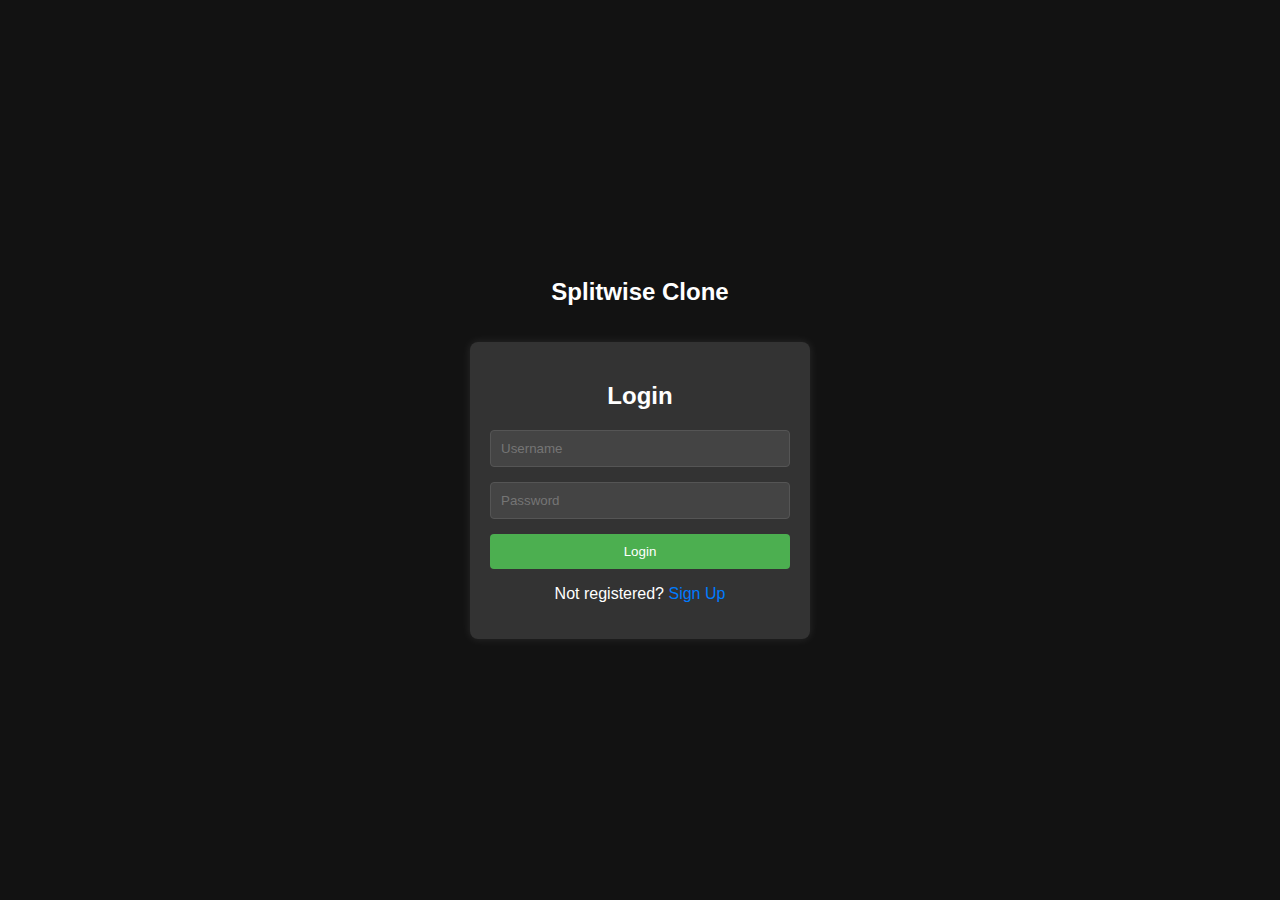
<file: index.html>
<!DOCTYPE html>
<html lang="en">

<head>
    <meta charset="UTF-8">
    <meta name="viewport" content="width=device-width, initial-scale=1.0">
    <title>Splitwise Clone - Login</title>
    <link rel="stylesheet" href="style.css">
</head>

<body>
    <div class="app-header">
        <h1>Splitwise Clone</h1>
    </div>
    <div class="login-container">
        <h2>Login</h2>
        <form class="login-form">
            <input type="text" name="username" placeholder="Username" required>
            <input type="password" name="password" placeholder="Password" required>
            <button type="submit">Login</button>
        </form>
        <div class="signup-link">
            <p>Not registered? <a href="signup.html">Sign Up</a></p>
        </div>
    </div>
</body>

</html>
</file>
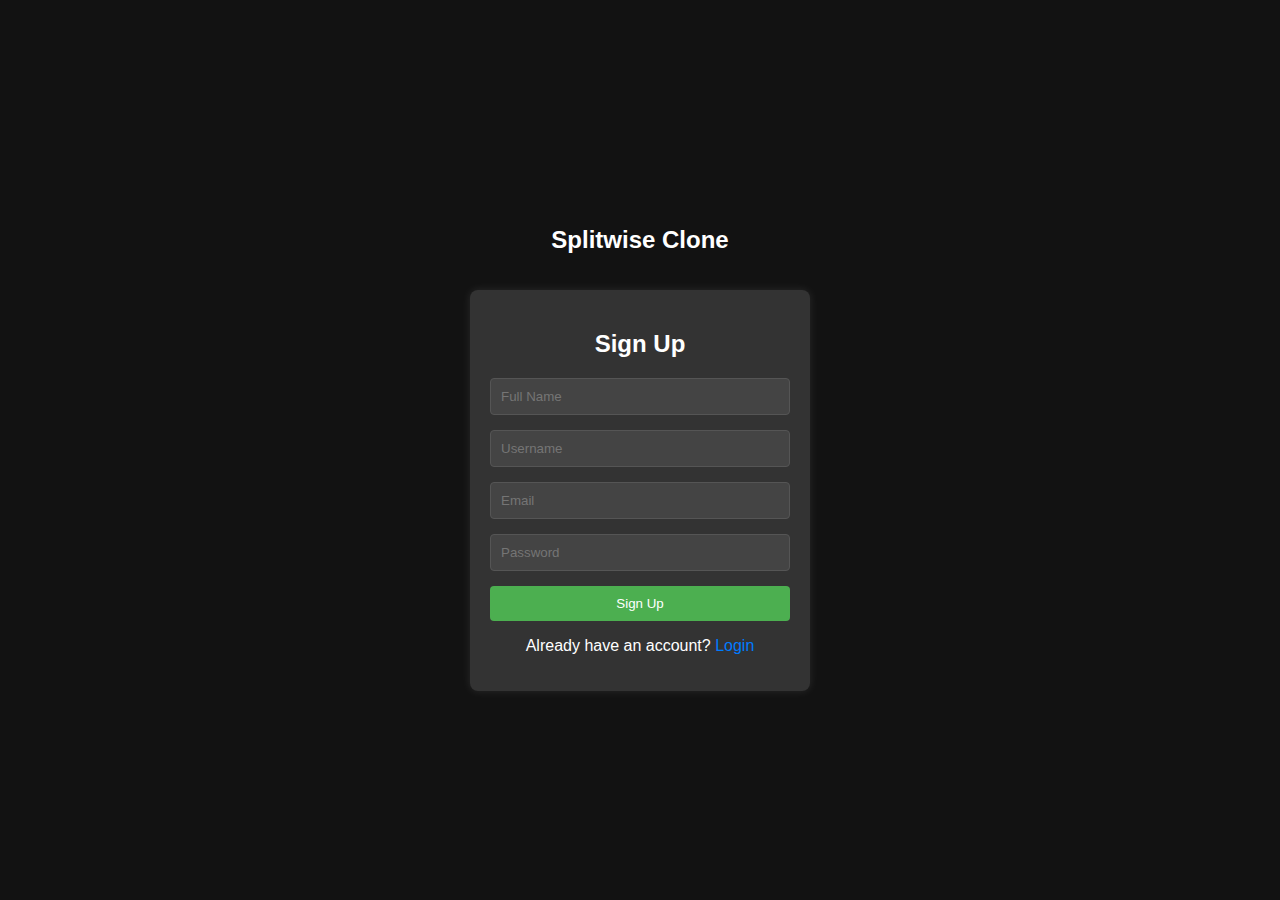
<file: signup.html>
<!DOCTYPE html>
<html lang="en">

<head>
    <meta charset="UTF-8">
    <meta name="viewport" content="width=device-width, initial-scale=1.0">
    <title>Splitwise Clone - Sign Up</title>
    <link rel="stylesheet" href="style.css">
</head>

<body>
    <div class="app-header">
        <h1>Splitwise Clone</h1>
    </div>
    <div class="signup-container">
        <h2>Sign Up</h2>
        <form class="signup-form" method="post" action="signup.php">
            <input type="text" name="fullname" placeholder="Full Name" required>
            <input type="text" name="username" placeholder="Username" required>
            <input type="email" name="email" placeholder="Email" required>
            <input type="password" name="password" placeholder="Password" required>
            <button type="submit">Sign Up</button>
        </form>
        <div class="login-link">
            <p>Already have an account? <a href="index.html">Login</a></p>
        </div>
    </div>
</body>

</html>
</file>
<file: style.css>
body {
    font-family: Arial, sans-serif;
    background-color: #121212;
    /* Dark background color */
    color: #fff;
    /* Light text color */
    margin: 0;
    display: flex;
    flex-direction: column;
    align-items: center;
    justify-content: center;
    height: 100vh;
}

.app-header {
    text-align: center;
    margin-bottom: 20px;
}

.app-header h1 {
    font-size: 24px;
    color: #fff;
}

.login-container,
.signup-container {
    background-color: #333;
    /* Dark container color */
    border-radius: 8px;
    box-shadow: 0 0 10px rgba(255, 255, 255, 0.1);
    padding: 20px;
    width: 300px;
    text-align: center;
}

.login-container h2,
.signup-container h2 {
    margin-bottom: 20px;
    color: #fff;
}

.login-form input,
.signup-form input {
    width: 100%;
    padding: 10px;
    margin-bottom: 15px;
    box-sizing: border-box;
    border: 1px solid #555;
    /* Darker border color */
    border-radius: 4px;
    background-color: #444;
    /* Dark input background color */
    color: #fff;
    /* Light text color */
}

.login-form button,
.signup-form button {
    width: 100%;
    padding: 10px;
    background-color: #4caf50;
    color: #fff;
    border: none;
    border-radius: 4px;
    cursor: pointer;
}

.login-form button:hover,
.signup-form button:hover {
    background-color: #45a049;
}

.signup-link,
.login-link {
    margin-top: 15px;
}

.signup-link a,
.login-link a {
    color: #007bff;
    text-decoration: none;
}

.signup-link a:hover,
.login-link a:hover {
    text-decoration: underline;
}
</file>
